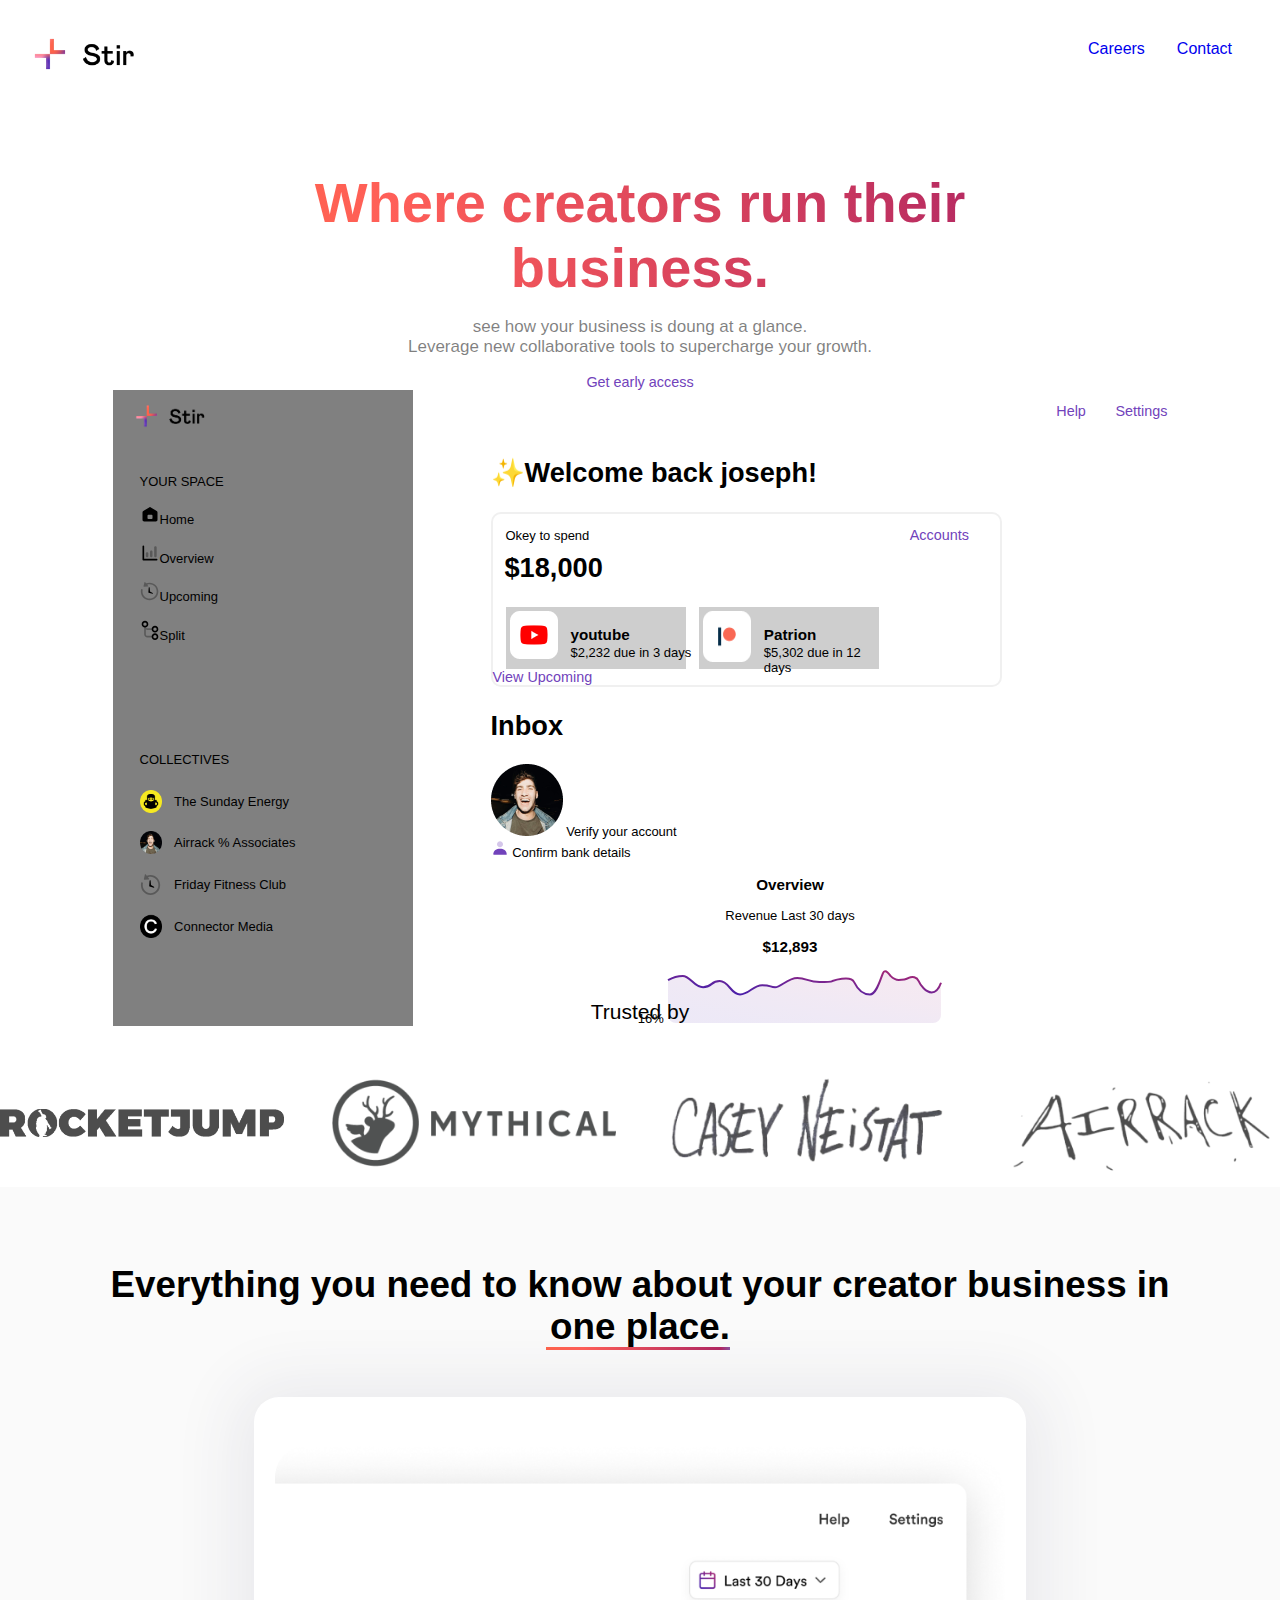
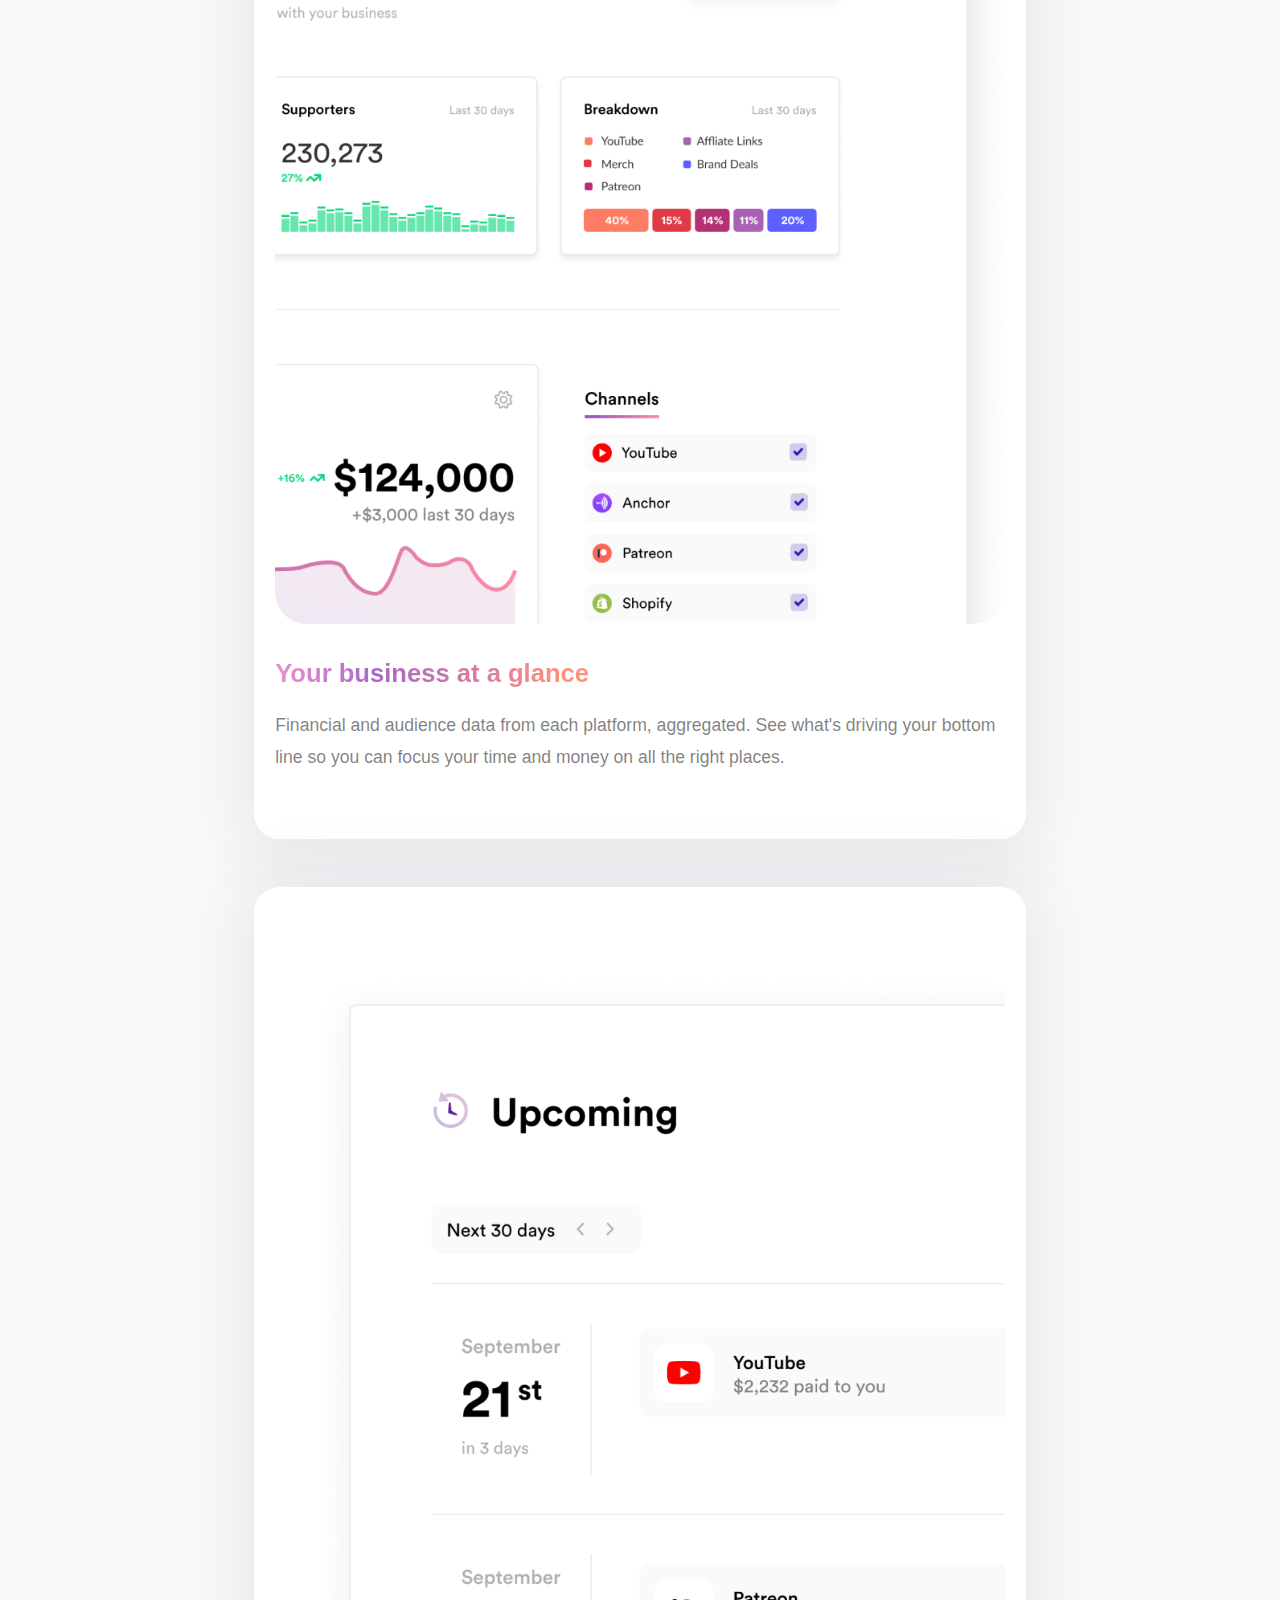
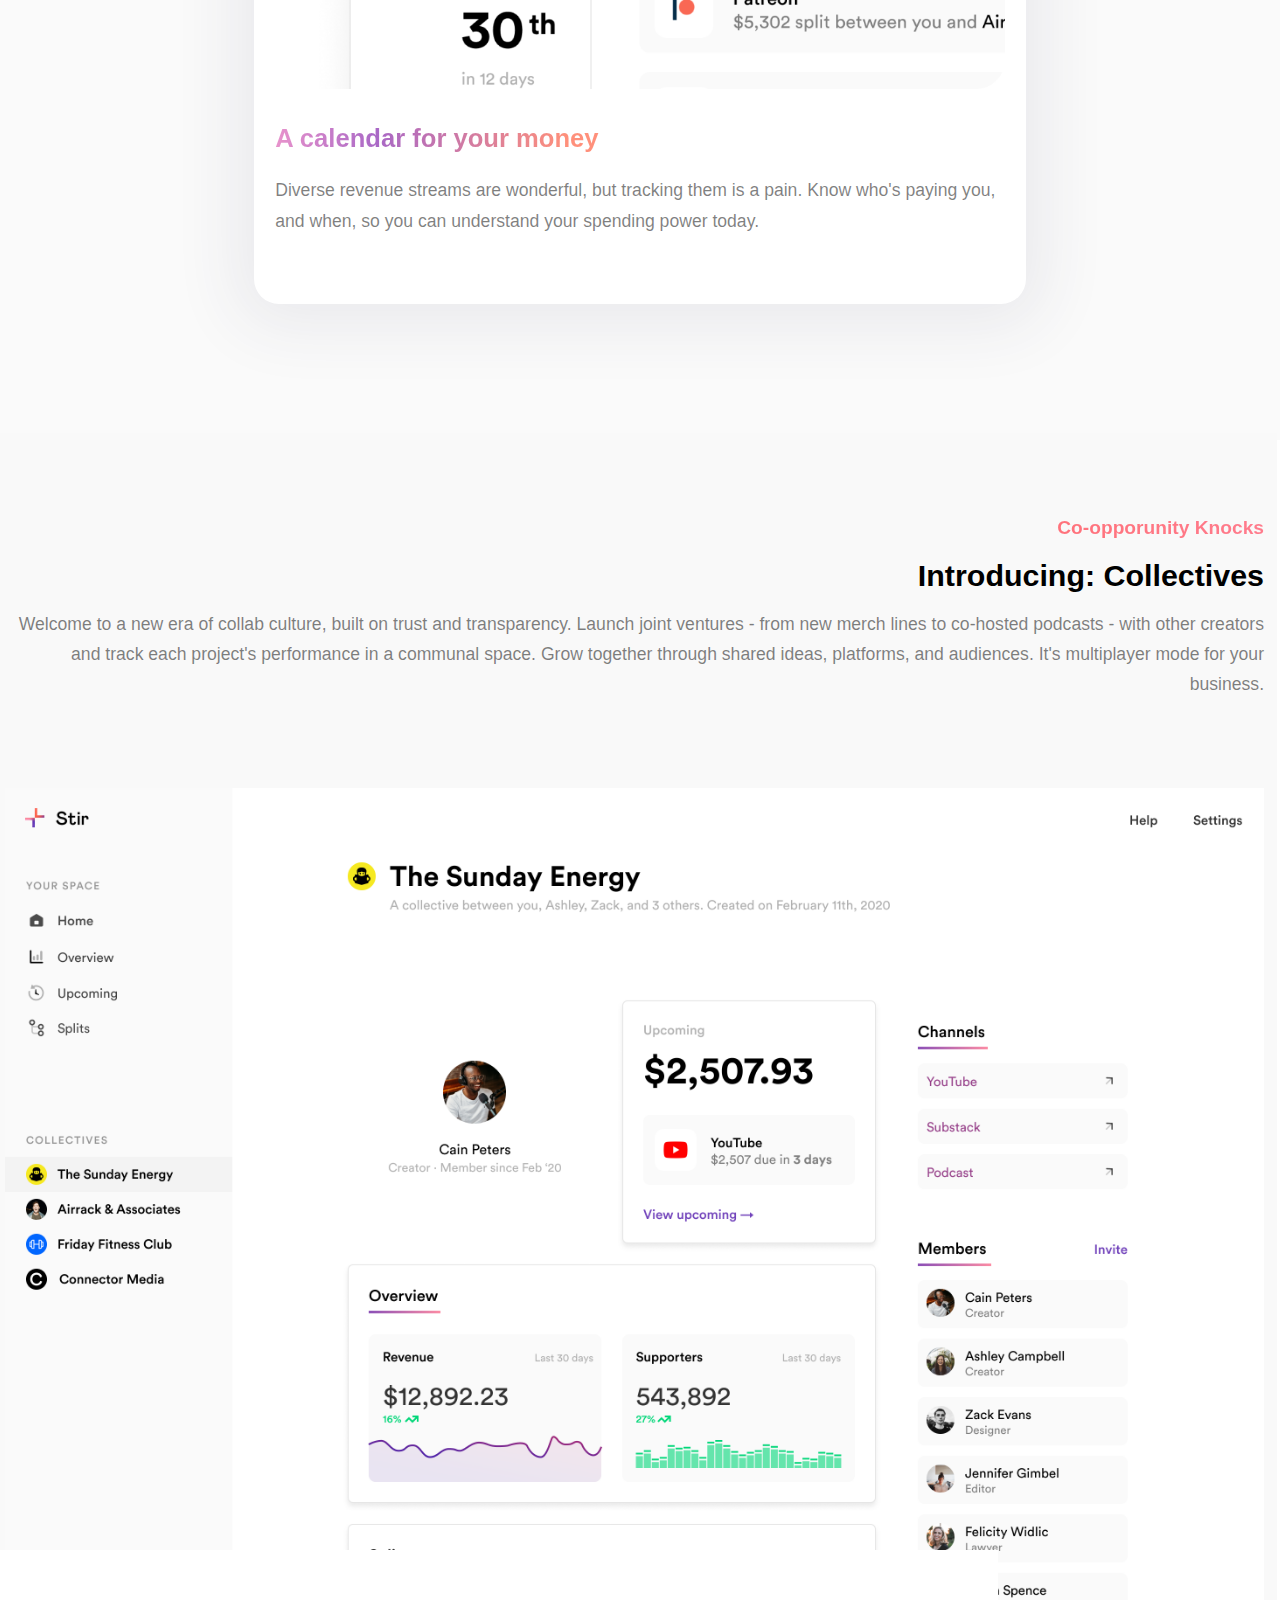
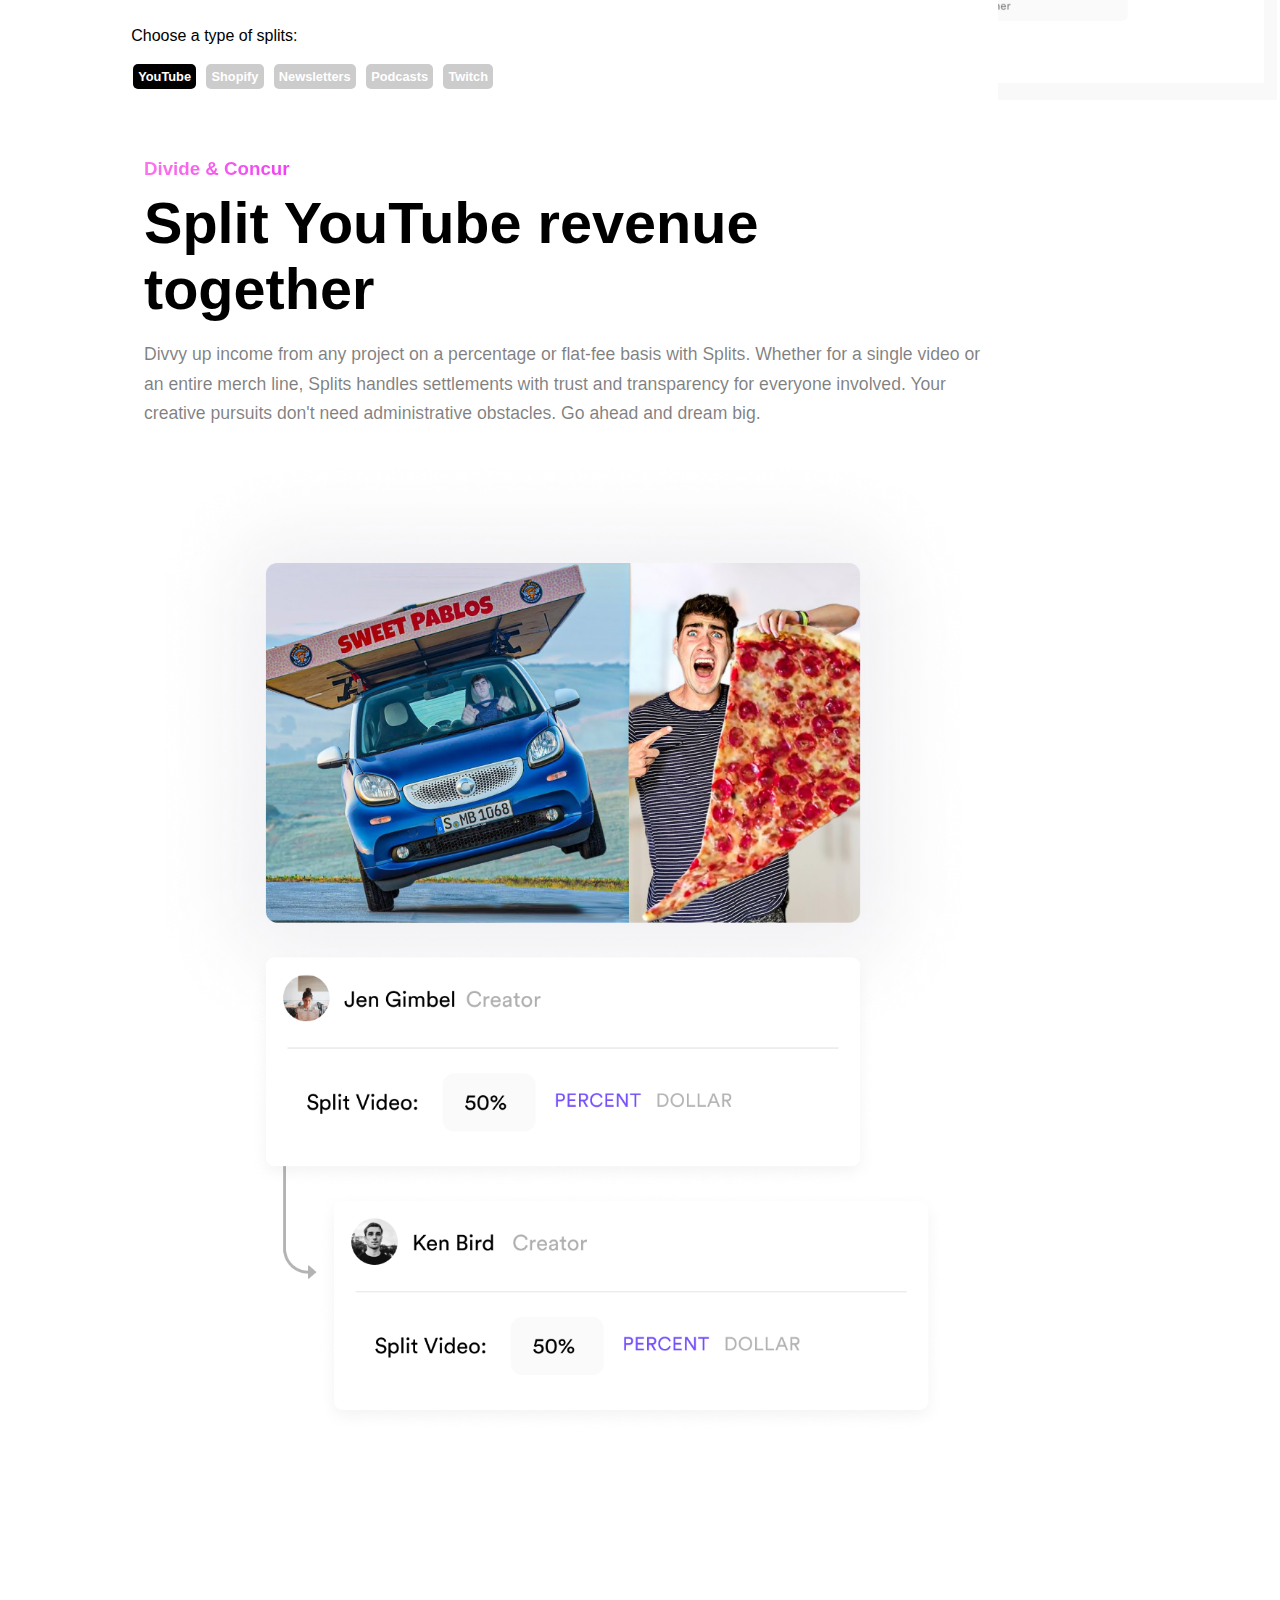
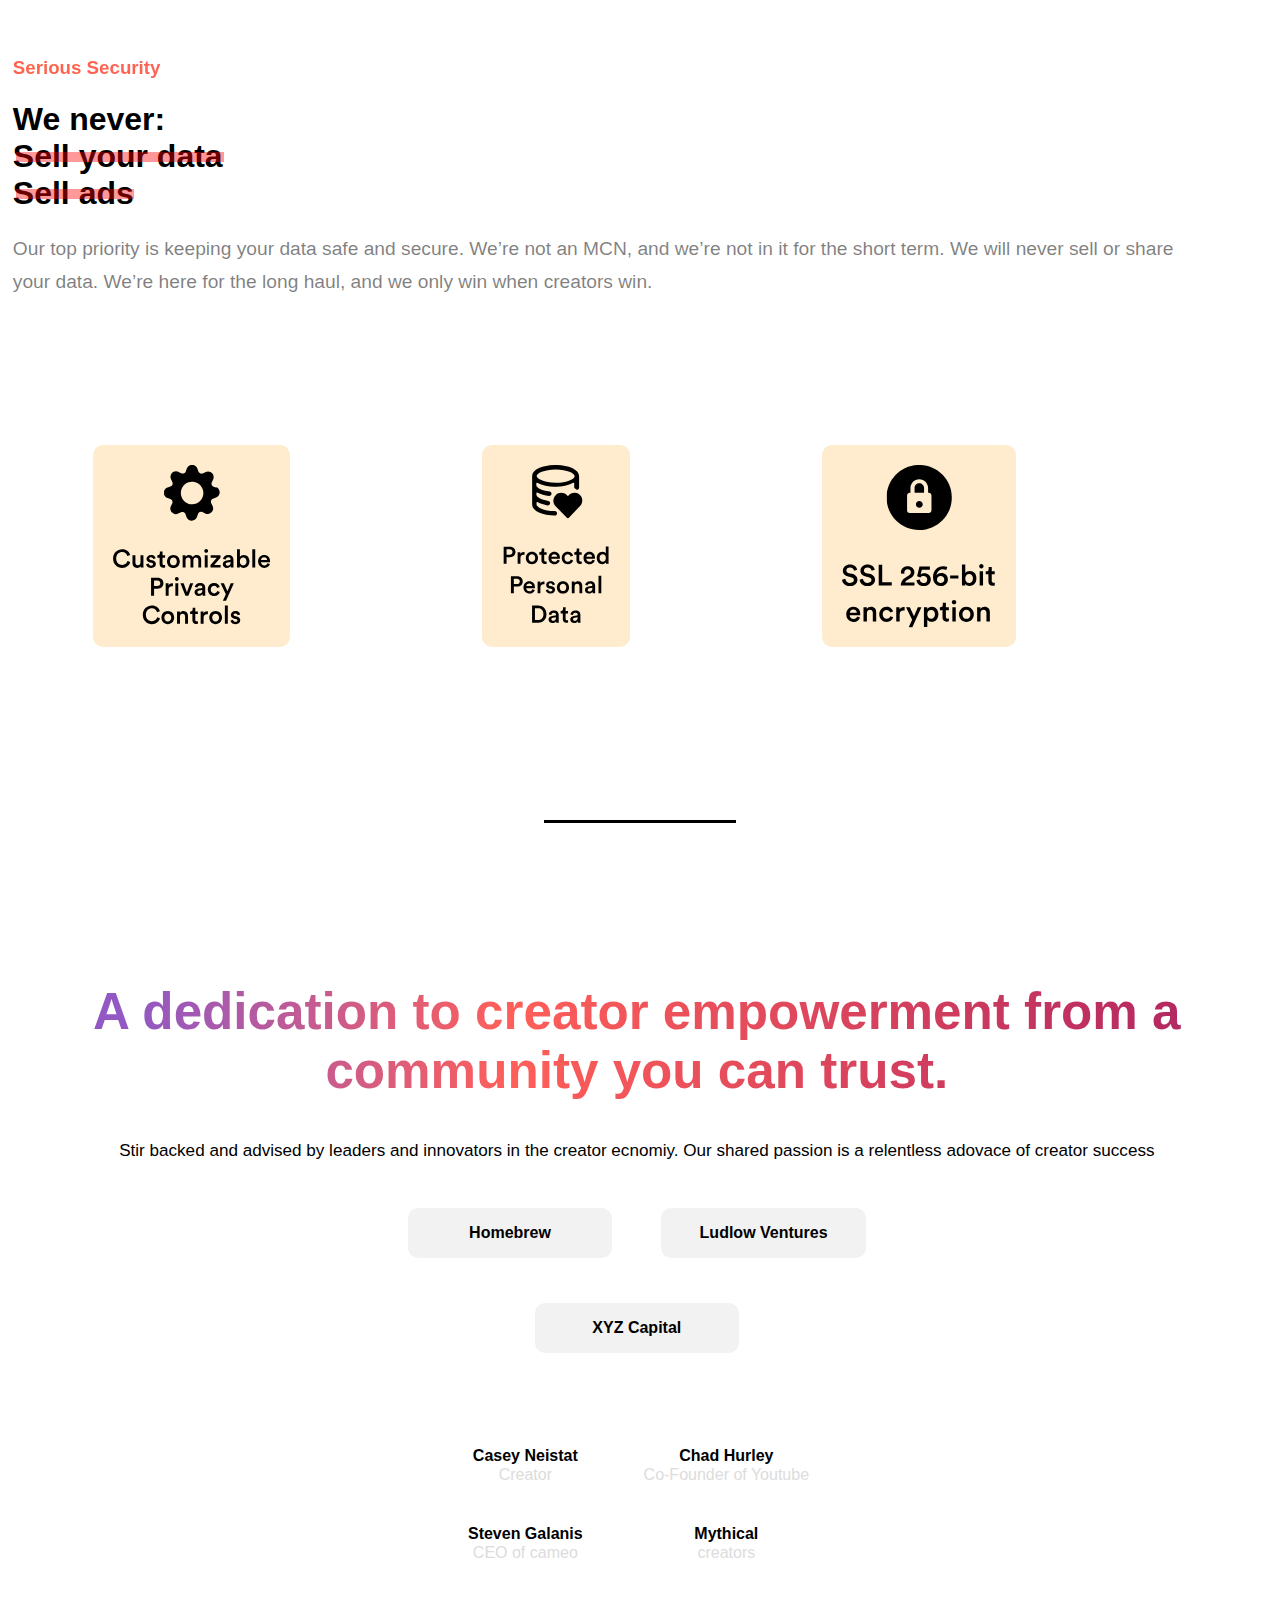
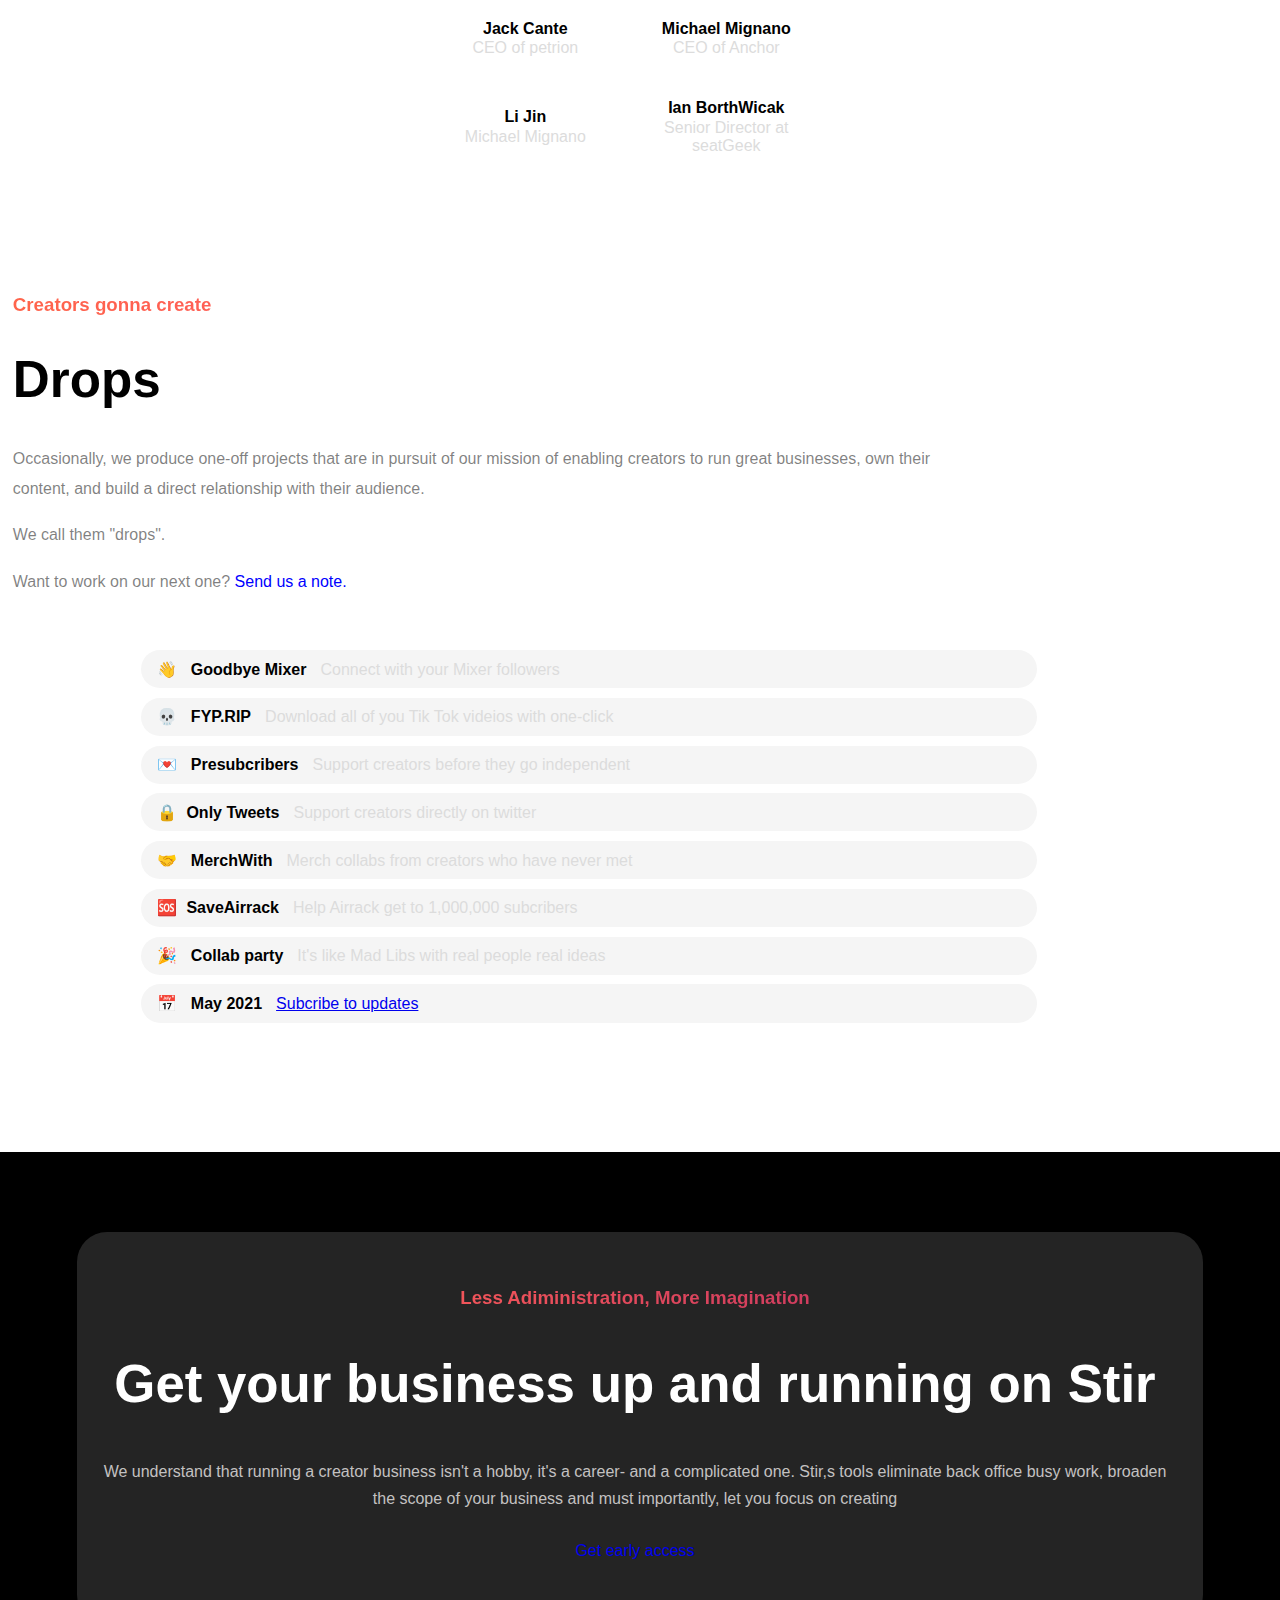
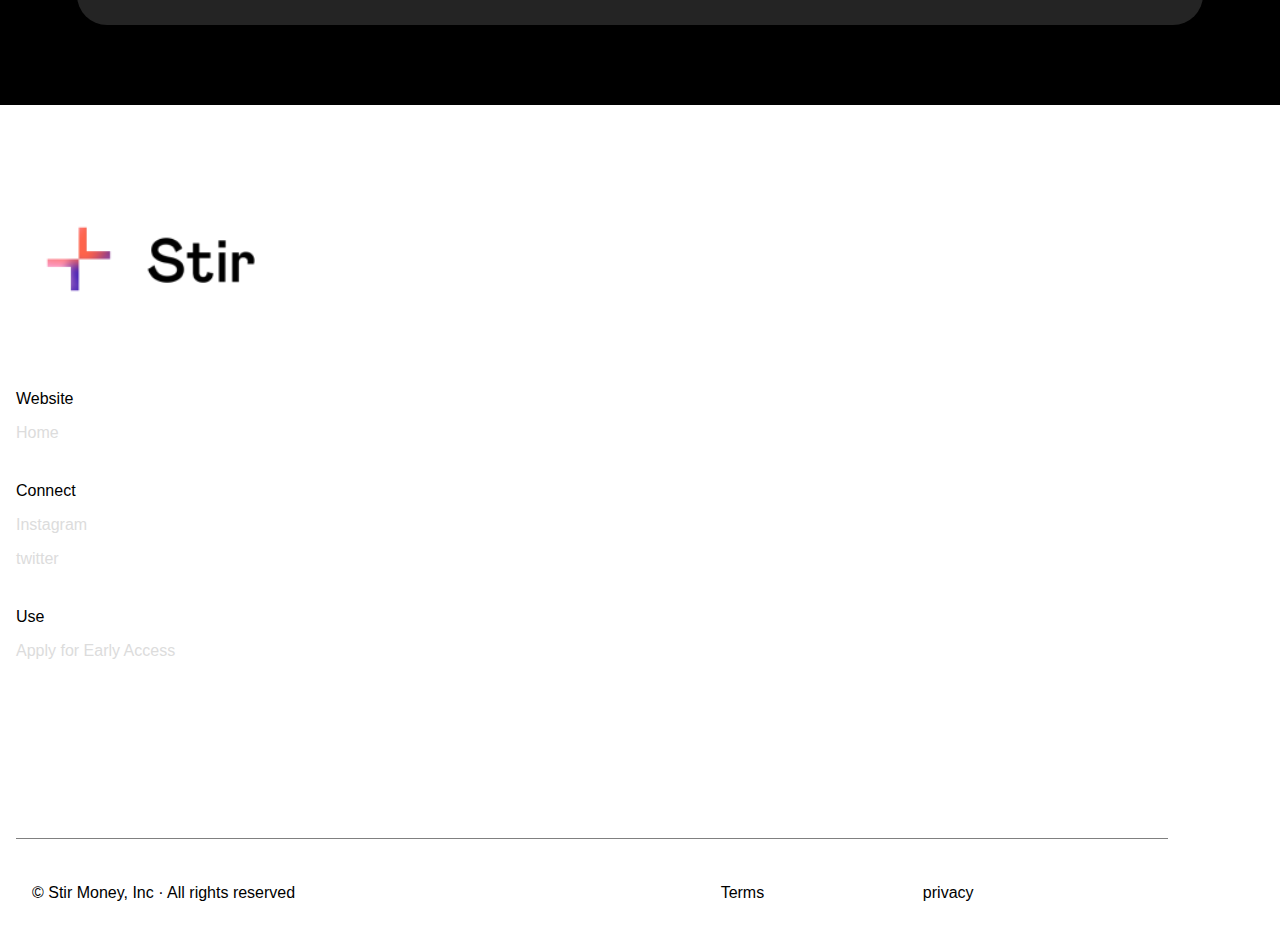
<file: index.html>
<!DOCTYPE html>
<html lang="en">
<head>
    <meta charset="UTF-8">
    <meta name="viewport" content="width=device-width, initial-scale=1.0">
    <title>userstr</title>
    <link rel="stylesheet" href="css/style.css">
    <link rel="preload" href="fonts/cbold (1).woff2" as="font" crossorigin="anonymous">
    <link rel="preload" href="fonts/cbook.woff2" as="font" crossorigin="anonymous">
    <link rel="preload" href="fonts/cmedium.woff2" as="font" crossorigin="anonymous">
    <link rel="stylesheet" href="https://pro.fontawesome.com/releases/v5.10.0/css/all.css" integrity="sha384-AYmEC3Yw5cVb3ZcuHtOA93w35dYTsvhLPVnYs9eStHfGJvOvKxVfELGroGkvsg+p" crossorigin="anonymous"/>

</head>
<body>
   <!-- Logo and Menu -->
   <header id="header">
    <div class="wrapper">
        <a href="/">
            <img src="img/logo.png" alt="logo" id="img-logo">
        </a>

        <button id="submenu" onclick="showMenu(event)">
            <span></span>
            <span></span>
            <span></span>
        </button>

        <!-- Menu Links -->

        <ul class="menu-left">
            <li><a href="#">
              Careers
            </a></li>
            <li><a href="#">
                Contact
            </a></li>
        </ul>
    </div>
</header>
  
    <main class="main-container">

        <div class="section-one">
            <div class="intro-sec-one">
            <h1 id="intro-h1">
                Where creators run their business.
            </h1>
            <p>see how your business is doung at a glance. <br> Leverage new collaborative tools to supercharge your growth.</p>
            <a href="#">Get early access
                <i class="fas fa-long-arrow-alt-right"></i>
                </a>
            </div>
                 <div class="img-div">
                    <img src="img/dashboard.png" class="dashbord-img" alt="collectives">
                </div>
                <div class="desktop-img">
                    <div class="desktop-left">
                        <div class="desk-logo">
                        <img src="img/logo.png" alt="logo" class="desktop-img-logo">
                        </div>
                        <div class="your-space">

                            <ul>
                                <li><span>YOUR SPACE</span></li>
                                <li><img src="desk-img/home.svg" alt="home">Home</li>
                                <li><img src="desk-img/overview.svg" alt="home">Overview</li>
                                <li><img src="desk-img/upcoming.svg" alt="home">Upcoming</li>
                                <li><img src="desk-img/split.svg" alt="home">Split</li>
                            </ul>
                        </div>
        
                        <div class="your-space top-pad">
                            
                             <ul>
                                 <li><span>COLLECTIVES</span></li>
                                <li><img src="desk-img/sunday-energy.png" class="collectives-img" alt="home">The Sunday Energy</li>
                                <li><img src="desk-img/airrack.png" class="collectives-img alt="home">Airrack % Associates</li>
                                <li><img src="desk-img/upcoming.svg" class="collectives-img alt="home">Friday Fitness Club</li>
                                <li><img src="desk-img/connector.png" class="collectives-img alt="home">Connector Media</li>
                            </ul>
                        </div>
                    </div>    
                    <div class="desktop-right">
                            <div class="desktop-img-menu">
                                <ul>
                                    <li><a href="#">Help</a></li>
                                    <li><a href="#">Settings</a></li>
                                </ul>
                            <div class="desktop-img-menu-down">
                                <h2>✨Welcome back joseph! </h2>
                                <div class="desk-img-box-container">
                                    <div class="desk-img-box-one">
                                        <div class="box-one-inside">
                                            <span>Okey to spend</span>
                                            <span><a href="#">Accounts</a></span>
                                            <h2>$18,000</h2>
                                        <div class="inline">    
                                    
                                            <div class="desk-add-logo">
                                                
                                                <div class="desk-add-title">
                                                    <img src="desk-img/youtube.png" alt="">
                                                    <div class="in-span">
                                                    <span><h3>youtube</h3></span>
                                                    <span>$2,232 due in 3 days</span>
                                                </div>
                                               
                                                </div>
                                              
                                            </div>

                                            <div class="desk-add-logo">
                                                <div class="desk-add-title">
                                                <img src="desk-img/patreon.png" alt="">
                                                    <div class="in-span">
                                                    <span><h3>Patrion</h3></span>
                                                    <span>$5,302 due in 12 days</span>
                                                    </div>
                                                </div>
                                            </div>
                                        </div>
                                        <div><a href="#">View Upcoming</a></div>
                            
                                    </div>

                                        
                                    </div>        
                                    </div>
                                    <div class="desk-img-box-two">
                                        <h2>Inbox</h2>
                                        <div class="padding"></div>
                                        <div class="desk-box-two-add">
                                            <img src="desk-img/airrack.png" alt="">
                                            <span>Verify your account </span>
                                        </div>
                                        <div class="desk-box-two-add">
                                            <img src="desk-img/bank.svg" alt="">
                                            <span>Confirm bank details</span>
                                        </div>
                                    </div>
                                </div>
                            </div>
                            <!--second-box-inside-container-->
                            <div class="desk-img-box-container">
                                <div class="overview">
                                    <h3>Overview</h3>
                                    <div class="padding"></div>
                                </div>
                                <div class="desk-img-box-two-container-img">
                                    <div class="desk-box-img-1">
                                        <span>Revenue</span>
                                        <span>Last 30 days</span>
                                        <h3>$12,893</h3>
                                        <span>16%</span>
                                        <img src="desk-img/chart.svg" alt="">
                                    </div>
                                </div>
                            </div>
                           </div> 
                           </div>
                </div>

                <div class="trust">
                    <h1>Trusted by</h1>
                    <div class="trust-img">
                    <img src="img/rocketjump.png" class="trusted-by" alt="">
                    <img src="img/mythical.png" class="trusted-by" alt="">
                    <img src="img/casey.png" class="trusted-by" alt="">
                    <img src="img/airrack.png" class="trusted-by" alt="">
                </div>
                </div>
        </div>
        
        
        <div class="section-two">

            <div id="idea">
                <h1>Everything you need to know about your creator business in <span> one place.</span></h1>
                <span></span>
            </div>

            <div class="sec-container">
                <div class='sec-two-para'>
                <img src="img/rundown.png" alt="" class="sec-two-img">
                <h2>Your business at a glance</h2>
                <p>Financial and audience data from each platform, aggregated. See what's driving your bottom line so you can focus your time and money on all the right places.</p>
                </div>
            </div>    
            <div class="sec-container">
                <div class='sec-two-para'>
                <img src="img/cash.png" alt="" class="sec-two-img">
                <h2>A calendar for your money</h2>
                <p class="para">Diverse revenue streams are wonderful, but tracking them is a pain. Know who's paying you, and when, so you can understand your spending power today.</p>
                </div>
            </div>    
        </div>

        <div class="section-all">
            <div class="three-container">
                <h3>Co-opporunity Knocks</h3>
                <h1>Introducing: Collectives</h1>
                <p class='para para-three'>Welcome to a new era of collab culture, built on trust and transparency. Launch joint ventures - from new merch lines to co-hosted podcasts - with other creators and track each project's performance in a communal space. Grow together through shared ideas, platforms, and audiences. It's multiplayer mode for your business.</p>
                <img src="img/collectives (1).png" alt="" class="sec-three-img">
            </div>
        </div>

       
        
        <div class="four-pad">
            <div class="type-of-split">
                <h2>Choose a type of splits:</h2>
               <div class="choose-split"> 
                <span class="split-btn active-btn">YouTube</span>
                <span href="#" class="split-btn">Shopify</span>
                <span href="#" class="split-btn">Newsletters</span>
                <span href="#" class="split-btn">Podcasts</span>
                <span href="#" class="split-btn">Twitch</span>
               </div>
            </div>
    
            <div class="four-container">
                <h3>Divide & Concur</h3>
                <h1>Split YouTube revenue together</h1>
                <p class='para'>Divvy up income from any project on a percentage or flat-fee basis with Splits. Whether for a single video or an entire merch line, Splits handles settlements with trust and transparency for everyone involved. Your creative pursuits don't need administrative obstacles. Go ahead and dream big.</p>
                <img src="img/youtubeT.png" alt="" class="sec-three-img">
            </div>
        </div>

        <div class="section-all">
            <div class="five-container">
                <h3>Serious Security</h3>
                <h1>We never: <span id="span-op">Sell your data</span><span id="span-op-2">Sell ads</span></h1>
                <p class="para">Our top priority is keeping your data safe and secure. We’re not an MCN, and we’re not in it for the short term. We will never sell or share your data. We’re here for the long haul, and we only win when creators win.</p>
            </div>

            <div id="scroll-ads">
                <img src="img/privacy.svg" class="scroll-img" alt="">
                <img src="img/protected.svg" class="scroll-img" alt="">
                <img src="img/ssl.svg" class="scroll-img" alt="">
                <img src="img/mcn.svg" class="scroll-img" alt="">
            </div>
        </div>
        <div id="plain"></div>

        <div class="section-all">
            <div class="six-container">
                <h1>A dedication to creator  empowerment from a community you can trust.</h1>
                <p class="para-six">Stir backed and advised by leaders and innovators in the creator ecnomiy. Our shared passion is a relentless adovace of creator success</p>
                <div class="box">
                    <p class="box-gray box-p">Homebrew</p>
                    <p class="box-gray box-p">Ludlow Ventures</p>
                    <p class="box-gray box-p">XYZ Capital</p>
                </div>
                <div class="box-2">
                    <div>
                        <p>Casey Neistat</p>
                        <span>Creator</span>
                    </div>
                    <div>
                        <p>Chad Hurley</p>
                        <span>Co-Founder of Youtube</span>
                    </div>
                    <div>
                        <p>Steven Galanis</p>
                        <span>CEO of cameo</span>
                    </div>
                    <div>
                        <p>Mythical</p>
                        <span>creators</span>
                    </div>
                    <div>
                        <p>Jack Cante</p>
                        <span>CEO of petrion</span>
                    </div>
                    <div>
                        <p>Michael Mignano</p>
                        <span>CEO of Anchor</span>
                    </div>
                    <div>
                        <p>Li Jin</p>
                        <span>Michael Mignano</span>
                    </div>
                    <div>
                        <p>Ian BorthWicak</p>
                        <span>Senior Director at seatGeek</span>
                    </div>
                   
                </div>
            </div>
        </div>

        <div class="section-all">
            <div class="seven-container">
                <h3>Creators gonna create</h1>         
                <h1>Drops</h1>
                <p>Occasionally, we produce one-off projects that are in pursuit of our mission of enabling creators to run great businesses, own their content, and build a direct relationship with their audience.</p>

                <p>We call them "drops".</p>
                <p>Want to work on our next one? <a href="#">Send us a note.</a> </p>
            </div>
        <div class="drop-box">
            <div class="drop-box-content">
                <span>👋 <b>Goodbye Mixer</b> Connect with your Mixer followers</span> 
            </div>
            <div class="drop-box-content">
                <span>💀 <b>FYP.RIP</b> Download all of you Tik Tok videios with one-click</span> 
            </div>
            <div class="drop-box-content">
                <span>💌 <b>Presubcribers</b> Support creators before they go independent</span> 
            </div>
            <div class="drop-box-content">
                <span>🔒<b>Only Tweets</b> Support creators directly on twitter </span> 
            </div>
            <div class="drop-box-content">
                <span>🤝 <b>MerchWith</b> Merch collabs from creators who have never met</span> 
            </div>
            <div class="drop-box-content">
                <span>🆘<b>SaveAirrack</b> Help Airrack get to 1,000,000 subcribers </span> 
            </div>
            <div class="drop-box-content">
                <span> 🎉 <b>Collab party</b> It's like Mad Libs with real people real ideas</span> 
            </div>
            <div class="drop-box-content">
                <span> 📅 <b>May 2021</b> <a href="#">Subcribe to updates</a></span> 
            </div>
        </div>
            
        </div>       

        <div class="section-last">
            <div class="eight-container">
                <h3>Less Adiministration, More Imagination</h3>
                <h2>Get your business up and running on Stir</h2>
                <p>We understand that running a creator business isn't a hobby, it's a career- and a complicated one. Stir,s tools eliminate back office busy work, broaden the scope of your business and must importantly, let you focus on creating</p>

                <a href="#">Get early access</a>
            </div>
        </div>

        <div class="footer-container">
            <div class="footer-menu">
                <img src="img/logo.png" alt="" class="ft-logo">

                <div class="f-menu">
                    <p class="f-para">Website</p>
                    <p class="s-para">Home</p>
                </div>
                <div class="f-menu">
                    <p class="f-para">Connect</p>
                    <p class="s-para">Instagram</p>
                    <p class="s-para">twitter</p>
                </div>
                <div class="f-menu">
                    <p class="f-para">Use</p>
                    <p class="s-para">Apply for Early Access</p>
                </div>
            </div>
        </div>
        <footer>
            <p>© Stir Money, Inc · All rights reserved</p>
            <p>Terms</p>
            <p>privacy</p>
          </footer>
        
    </main>



    <script
    src="https://code.jquery.com/jquery-3.6.0.js"></script>
    <script src="js/index.js"></script>
</body>
</html>
</file>
<file: css/style.css>
body {
    margin: 0;
    padding: 0;
    box-sizing: border-box;
    font-family: Helvetica, sans-serif;
    background-color: var(--off-white);
}

:root {
    --off-white:rgba(0, 0, 0, 0.5);
    --regular-font: "Circular Std Book";
    --bold-font: "Circular Std Bold";
    --box-shadow: rgba(57, 47, 86, 0.08) 0px 4px 64px 20px;
}

#img-logo {
    width: 125px;
}

header{
    padding: 0 !important;
    background: #fff;
}

header.active{
    box-shadow: 0 1px 5px 1px rgba(0,0,0, 0.2);
}

header.fixed{
    padding: 0 0;
}

header button{
    position: absolute;
    top:30px;right: 30px;
    display: block;
    width: 30px;
    height: 40px;
    padding-top: 6px;
    border: none;
    background: #fff;
}

header button span{
    position: relative;
    top: 0;
    display: block;
    width: 25px;
    height: 3px;
    margin-bottom: 3px;
    transition: all .2s ease;
    background: #000000;
}

header button span:nth-child(2) {
    right: 0;
    width: 25px;
    opacity: 1;
}

header button span:nth-child(3){
    width: 25px;
}

header.active button span:nth-child(1){
    top: 8px;
    left: -4px;
    -ms-transform: rotate(38deg);
    transform: rotateZ(38deg);
}

header.active button span:nth-child(2){
    right: -100%;
    opacity: 0;
}

header.active button span:nth-child(3){
    top: -6px;
    left: -4px;
    width: 100%;
    -ms-transform: rotate(-38deg);
    transform: rotateZ(-38deg);
}

header ul.menu-left{
    display: none;
}

header img{
    margin-left: 20px !important;
}

header.active ul.menu-left{
    display: block;
    float: none;
    clear: both;
}

header.active ul.menu-left li{
    display: block !important;
    padding: 10px 20px;
}

header ul.menu-right{
    display: none;
}

.wrapper {
    padding:1.5em 0;
}

/* nav end */

/*section one start */

.main-container {
    background-color: white;
}

.section-one {
    width: 94%;
    background-color: white;
    display: flex;
    flex-direction: column;
    text-align: center;
    margin: 0 auto;
}

.section-one h1 {
    font-size: 2.4rem;
    background: linear-gradient(90deg, rgb(255, 100, 75) 0%, rgb(255, 95, 88) 20%, rgb(178, 39, 98) 95%, rgb(138, 83, 162) 100%);
  -webkit-background-clip: text;
  -webkit-text-fill-color: transparent;
  font-family: Arial, Helvetica, sans-serif;
  margin: 0;
  padding-top: 0.6em;
  
}

.section-one p {
    color: rgba(0, 0, 0, 0.5);
    padding: 1.2em;
}

.section-one p br{
    display: none;
}

.section-one a{
    color: rgb(113, 66, 187);
    font-family: Arial, Helvetica, sans-serif;   
    text-decoration: none;
    font-size: 0.9rem;
    margin: 0.1rem 0;
}

.img-div {
    padding: 2em 0.4em;
}

.section-one div .dashbord-img {

    width: 100%;
    margin: 1em 0;
}

.trust {
    display: flex;
    flex-direction: column;
    justify-content: center;
    align-items: center;
    padding: 4.5em;
    margin-top: -10.5em;
    z-index: 999;
    background-color: white;

}

.trust h1 {
    font-size: 1.3rem;
    font-weight: lighter;
}

.trusted-by {
    width: 55%;
    height: auto;
    padding: 0.6em 0;
}

/* section two*/


.section-two {
    display: flex;
    flex-direction: column;
    background-color: rgb(250, 250, 250);
    color: black;
    padding-bottom: 7em;
    margin-bottom: -1.4em;
}

#idea {
    font-size: 0.800rem;
    color: black;
    text-align: center;
    padding: 2em;
    margin-top: 53px;
}

#idea h1 span::after{
    content:"";
    background: linear-gradient(90deg, rgb(255, 100, 75) 0%, rgb(255, 95, 88) 20%, rgb(178, 39, 98) 95%, rgb(138, 83, 162) 100%);
    width: 5em;
    height: 0.16em;
    margin: -2em -0em -0.3em -5em;
    display: inline-block;
}

#idea h1 {
    padding: 0.8em;
}

.sec-container {
    width: 63%;
    margin: 1.5em auto; 
    box-shadow: var(--box-shadow);
    padding: 1em 1em;
    border-radius: 25px;
    justify-content: center;
    align-items: center;
    z-index: 999;
    background-color: rgb(255, 255, 255);
}

.sec-container .sec-two-img {
    width: 100%;
    z-index: 0;
}

.sec-two-para h2{
    font-size: 1.6em;
    font-family: Arial, Helvetica, sans-serif;
    background: linear-gradient(90deg, rgb(232, 147, 204) 0%, rgb(169, 104, 198) 14%, rgb(255, 144, 123) 40%);
    -webkit-background-clip: text;
    -webkit-text-fill-color: transparent;   
}

.sec-container p {
    color: var(--off-white);
    line-height: 1.5em;
    text-align: left;
    font-size: 1.1rem;
}

/* section three*/
/* all para */


.section-all {
    width: 100%;
    height: auto;
    padding: 1em 0;
    margin: -0.2em;
    overflow: hidden;
}

.three-container {
    text-align: right;
    font-family: Arial, Helvetica, sans-serif;
    padding: 0.8em;
    padding-top: 4em;
    padding-left: 0.5em;
    background-color: rgb(249, 249, 249);
    margin: 0;
    
}

.three-container h3 {
    font-size: 1.2em;
    font-weight: bold;
    background:linear-gradient(90deg, rgb(138, 83, 162) 0%, rgb(178, 39, 98) 30%, rgb(255, 95, 88) 51%, rgb(255, 124, 141) 100%);
    -webkit-background-clip: text;
    -webkit-text-fill-color: transparent;   
}

.para {
    color: var(--off-white);
    line-height: 1.7em;
       font-size: 1.1rem;
}

.three-container h1 {
    margin: 0;
    padding: 0;
    font-size: 1.9rem;
}

.para-three {
    text-align: right;
    padding-bottom: 4em;
}

.three-container h1 {
    display: block;
}

.sec-three-img {
    width: 100%;
    padding-top: 5em;
}
/* choose split btn */

.type-of-split {
    background-color: white;
    z-index: 999;
    padding: 3em 0em;
    padding-top: 4em;
}

.type-of-split h2{
    font-size: 1rem;
    font-weight: 400;
    color: black;
    margin-left: 0.2em;
}

.choose-split {
    display: flex;
    flex-direction: row;
    flex-wrap: wrap;
    background-color: white;
    text-align: left;
    color: black;
}

.split-btn {
    display: block;
    width: auto;
    height: auto;
    padding: 0.4em;
    margin: 0.4em;
    font-size: 0.8em;
    font-weight: 600;
    border-radius: 5px;
    color: rgb(255, 255, 255);
    background: rgb(204, 204, 204);
    cursor: pointer;
}

.active-btn {
    background-color: black;
}

.four-container {
    padding: 1em;
    font-family: Arial, Helvetica, sans-serif;
    display: flex;
    flex-direction: column;
    margin: 0;
}

.four-container h1{
    margin: 10px 0px 0px 0px;
    font-size: 2.3em;
}

.four-container h3{
    background: linear-gradient(90deg, rgb(252, 116, 234) 0%, rgb(239, 56, 245) 20%, rgb(178, 39, 98) 95%, rgb(138, 83, 162) 100%);
    -webkit-background-clip: text;
    -webkit-text-fill-color: transparent;   
    margin: 0;
    text-align: start;
    padding: 0;
}

.four-container p {
    line-height: 1.7em;
    color: var(--off-white);
}

.four-pad {
        width: 68%;
        text-align: start;
}

/* section five */
.five-container {
    font-family: Arial, Helvetica, sans-serif;
    margin: 0;
    padding: 2em;
    padding-left: 1em;


}

.five-container h3 {
    background: linear-gradient(90deg, rgb(255, 100, 75) 0%, rgb(255, 95, 88) 20%, rgb(178, 39, 98) 95%, rgb(138, 83, 162) 100%);
    -webkit-background-clip: text;
    -webkit-text-fill-color: transparent;   
    margin: 0;
    text-align: start;
}


.five-container h1 {
  display: flex;
  flex-direction: column;
}

.five-container p {
    line-height: 1.7em;
    font-size: 1.2rem;
    color: var(--off-white);
}


#span-op::before {
    content: "";
    width: 2.5em;
    padding: 0 2em;
    height: 10px;
    margin: 1em;
    display: inline-block;
    background-color: red;
    opacity: 0.4;
    z-index: -0;
    position: absolute;
    margin-left: 0.1em;
    transform: translateY(-180%);
}

#span-op-2::before{
    content: "";
    width: 1.7em;
    padding: 0 1em;
    height: 10px;
    margin: 1em;
    display: inline-block;
    background-color: red;
    opacity: 0.4;
    z-index: 0;
    position: absolute;
    margin-left: 0.1em;
    transform: translateY(-180%);
}

#scroll-ads {
    display: flex;
flex-direction: row;
width: 90%;
height: auto;
overflow-x: hidden; 
right: 0;
left: 0;
white-space: nowrap;

}

.scroll-img {
    padding: 0;
    margin: o;

}

.section {
    display: flex;
    height: 150vh;
    justify-content: center;
    align-items: center;
    background-color: #071F1D;
  }
  
#scroll-ads {
    color: white;
    font-size: 6rem;
    color: #D5DDC5;
    margin: 0;
  }

  .scroll-img {
      background-color: blanchedalmond;
      margin: 1em;
      padding: 0.2em;
      border-radius: 10px;
      height: 1.7em;
  }

  #plain {
      width: 12em;
      height: 0.2em;
      background-color: black;
      margin: 4em auto;
      z-index: 999;
  }

  .six-container h1 {
    background: linear-gradient(90deg, rgb(146, 88, 195) 10%, rgb(255, 95, 88) 40%, rgb(178, 39, 98) 95%, rgb(138, 83, 162) 100%);
    -webkit-background-clip: text;
    -webkit-text-fill-color: transparent;   
    
  }

  .six-container {
    margin: 2em auto;
    text-align: center;
    padding: 1em;
  }

  .para-six {
      font-weight: 400;
      font-size: 17.1px;
      line-height: 2em;
  }

  .box {
      display: flex;
      flex-direction: column;
      text-align: center;
      justify-content: center;
      align-items: center;
  }
  
  
  .box-gray {
      
     width: fit-content;
      padding: 1em 1.9em 1em 1.9em;
      font-weight: 600;
      margin: 0.6em;
      background-color: rgb(242, 242, 242);
      border-radius: 10px;

  }

  .box-2 {
      display: grid;
      padding: 2em;
      margin-top: 1.8em;
      z-index: 999;
  }
  .box-2 p {
      margin: 0;
      padding: 0.1em;
      font-weight: 600;
  }

  .box-2 span {
      color: gainsboro;
  } 

  .box-2 div {
      margin: 1.7em;
  }

  /* section seven */

  .seven-container {
      padding: 1em;
      overflow: hidden;
  }

  .seven-container h3 {
    background: linear-gradient(90deg, rgb(255, 100, 75) 0%, rgb(255, 95, 88) 20%, rgb(178, 39, 98) 95%, rgb(138, 83, 162) 100%);
    -webkit-background-clip: text;
    -webkit-text-fill-color: transparent;   
    margin: 0;
  }

  .seven-container p {
      color: var(--off-white);
      line-height: 1.5em;
      font-size: 1.1r em;
  }
  .seven-container p a{
    text-decoration: none;
  }

.drop-box {
   display: grid;
   place-items: center;
   padding: 1em;
   overflow: hidden;
}

.drop-box-content {
    width: 90%;
    height: auto;
    padding: 0.6em 1em  0.6em 1em ;
    border-radius: 30px;
    background-color: rgb(245, 245, 245);
    margin: 0.3em;   
    text-align: left;
    overflow: hidden;
}

.drop-box-content span b {
    padding: 0 0.6em;
    color: black;
}

.drop-box-content span {
    color: gainsboro;
}



.section-last {
    width: 100%;
    background-color: black;
    color: white;
    padding: 5em 0;
}

.eight-container {
    width: 84%;
    background-color: rgb(36, 36, 36);
    border-radius: 30px;
    padding: 36px 30px 65px 20px;
    margin: 0 auto;
    text-align: center;
}

.eight-container h3 {
    font-family: Arial, Helvetica, sans-serif;
    background: linear-gradient(90deg, rgb(255, 100, 75) 0%, rgb(255, 95, 88) 20%, rgb(178, 39, 98) 95%, rgb(138, 83, 162) 100%);
    -webkit-background-clip: text;
    -webkit-text-fill-color: transparent;   
}

.eight-container p {
    color: rgb(195, 193, 193);
    line-height: 1.7em;   
    padding-bottom: 14px;
}

.eight-container a {
    text-decoration: none;

}

/* footer conatnr */

.footer-menu {
    padding: 1em;
    font-family: Arial, Helvetica, sans-serif;
    padding-bottom: 6em;
}

.footer-container::after {
        content: "";
        display: block;
        width: 90%;
        height: 1px;
        background-color: grey;    
        margin: 0 1em -0.2em 1em;
}

.ft-logo {
    width: 26%;
    padding: 4.7em 0 2.5em 0em;
}


.f-menu {
    padding-top: 0.5em;
}

.s-para {
    color: gainsboro;
}

footer {
    display: grid;
    grid-template-columns: 54% 14% 14%;
    grid-gap: 2em;
    padding: 2em;
    place-items: baseline;
}


@media only screen and (min-width: 400px) {
    .box-2 {
        grid-template-columns: 150px 150px;
        justify-content: center;
        align-items: center;
    }
  }

  @media only screen and (min-width: 640px) {
   .section-one h1 {
       font-size: 67px;
   }
   .section-one p {
        padding: 0 2em;
   }
   .section-one p br {
       display: block;
   }
   .trust h1 {
    font-size: 21px;
    padding-bottom: 1em;
   }
   .trusted-by {
    width: 40%;
   }
   .sec-two-para {
       font-size: 16px;
   }
   .four-container h1 {
       font-size: 3.6em;
   }
   .five-container p{
       padding-right: 63px;
   }
   .box {
       display: inline-block;
   }
   .box-gray {
       width: 23%;
       display: inline-block;
       margin: 1.4em;
   }
   .box-2{
       grid-template-columns: 179px 223px;
       grid-template-rows: 57px 99px 91px 86px;
   }
   .drop-box {
       width: 90%;
       margin-bottom: 6em;
   }
   .ft-logo{
       width: 21%;
   }
   .footer-menu {
       height: 69vh;
   }
  }

  @media only screen and (min-width: 701px) {
    #idea h1 {
        padding: 0.8em;
        font-size: 3.2rem;
        font-weight: bold;
    }
    #idea {
        padding: 0;
    }
    .six-container h1 {
        font-size: 3.2em;
    }
    .seven-container h1 {
        font-size: 3.2em;
    }
    .seven-container a {
        color: blue;
    }
  }
  @media only screen and (min-width: 750px) {
    #submenu {
        display: none;
    }
    header ul.menu-left {
        display: flex;
        justify-content: flex-end;
        padding-right: 3em;
    }
    .wrapper {
        display: grid;
        grid-template-columns: auto auto;
    }
    header ul li {
        list-style: none;
        color: black;
        margin-left: 2em;
    }
    header ul li a {
        text-decoration: none;
    }
    .four-pad {
        width: 68%; 
        display: inline-block;
        padding-left: 8em;
        text-align: start;
        background-color: white;
        transform: translateY(-163px);
    }
    .sec-three-img {
        padding: 0;
    }
    .sec-container {
        width: 57%;
        padding: 3em 1.3em;
        line-height: 2em;
    }
    .sec-container p {
        line-height: 1.8em;
    }
    #idea h1 span::after {
        height: 0.09em;
    }

.seven-container p {
    color: var(--off-white);
    line-height: 1.9em;
    padding-right: 18em;
}
.drop-box-content {
    width: 75%;
}
.eight-container h2 {
    font-size: 3.3em;
}
.section-one {
  width: 65%;
  font-size: 13px;
}
.section-one h1 {
    font-size: 56px;
}
  }  

  @media only screen and (min-width: 1001px) {
    .section-one h1 {
        /* font-size: 14px; */
    }
    .section-one p {
        font-size: 17px;
    }
    .trust-img {
        display: grid;
        grid-template-columns: auto auto auto auto;
        column-gap: 3em;
        align-items: center;
    }
    .trusted-by {
        width: 100%;
    }
    .trust {
        margin-top: -8.5em;
        z-index: 999;
        background-color: white;
        padding: 0;
        padding-top: 6em ;
    }
    #idea h1 {
        font-size: 2.3rem;
        font-weight: bold;
        padding: 0em 3em;
    }
  }

  @media only screen and (min-width: 1101px) {
    .img-div {
        display: none;
    }
    .desktop-img {
        display: grid;
        grid-template-columns: 300px 755px;
        justify-content: center;

    }
    ul, li {
        list-style: none;
        text-decoration: none;
        padding-bottom: 1.2em;
    }    
    .desktop-left{
        text-align: left;
        padding: 2em;
        background-color: grey;
    }
    .desktop-img-logo {
        width: 35%;
        position: relative;
        top: -1.3rem;
        left: -1em;
    }
    .your-space {
        position: relative;
        left: -3em;
    }
    .collectives-img {
        width: 11%;
        padding-right: 0.9em;
        position: relative;
        top: 7px;
    }
    .top-pad {
        margin-top: 6em;
    }

    .desktop-right .desktop-img-menu ul {
        text-align: right;
    }

    .desktop-right .desktop-img-menu ul li{
        display: inline;
        padding-left: 2em;
    }
    .desktop-right .desktop-img-menu-down {
        text-align: left;
        padding-left: 6em;
    }    
    .desktop-img-menu-down h2 {
        font-size: 1.7rem;
    }

    .desk-img-box-one {
        border: 2px solid rgb(240, 240, 240);
        width: 75%;
        border-radius: 10px;
    }
    .box-one-inside span {
        display: inline;
        position: relative;
        top: 1em;
        left: 1em;
    }
    .box-one-inside span a {
        position: relative;
        left: 22em;
    }
    .box-one-inside h2 {
        margin-left: 12px;
    }
    .inline {
        display: inline-flex;
    }
    .desk-add-logo {
        background-color: rgb(206, 206, 206);
        width: 47%;
        padding: 4px;
        margin-left: 1em;
    }
    .desk-add-title {
        display: inline-flex;
    }
    .desk-add-title span {
        display: block;
        margin-top: -1em;
    }
}
</file>
